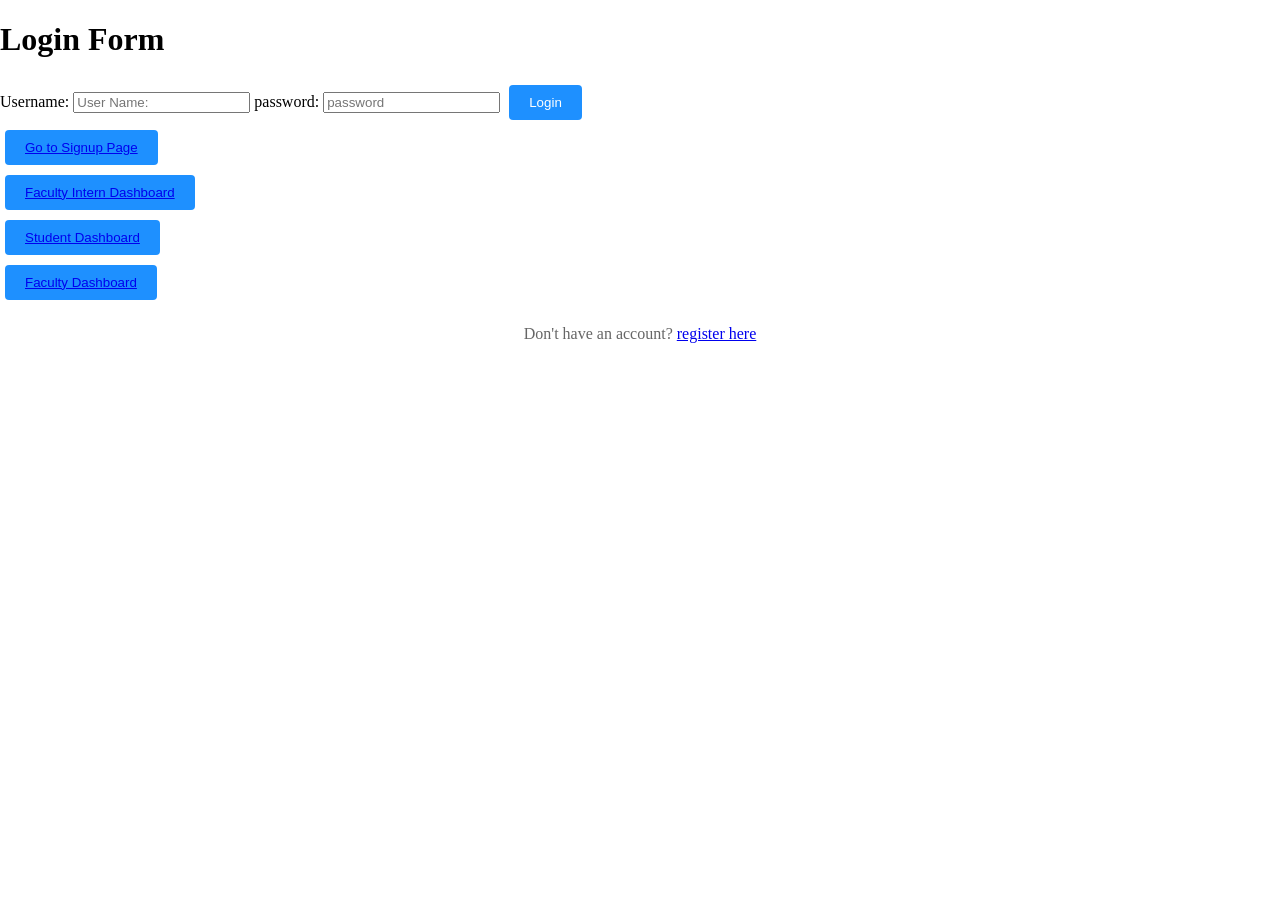
<file: index.html>
<!DOCTYPE html>
<html lang ="en">
    <head>
        <meta charset ="UTF-8">
        <meta name ="viewport" content ="width=device-width, initial-scale=1.0">
        <title>Login page</title>
        <link rel ="stylesheet" href="CSS/Style.css">
    </head>

    <body>
        <form  id= "loginForm" onsubmit="return validateLogin()">
            <h1>Login Form</h1>
            <div class ="input_dataconainer">
                <label for ="userName">Username:</label>
                <input type ="text" id ="userName" name="Username" 
                placeholder ="User Name:" 
                required
                minlength="2"
                maxlength="50"
                title="usename must contain only lrtters, numbers or underscores">

                <label for ="password">password:</label>
                <input type ="password" id ="password" name="password"
                 placeholder="password" required
                 minlength="8"
                 title="Password must be at least 8 characters long">

                <button type =Submit class="btn">Login</button><br>

                <button><a href="Signup.html">Go to Signup Page</a></button><br>
                <button><a href="FI_Dashboard.html">Faculty Intern Dashboard</a></button><br>
                <button><a href= "Student_Dashboard.html">Student Dashboard</a></button><br>
                <button><a href="Faculty_Dashboard.html">Faculty Dashboard</a></button><br>

                <p class ="msg"> 
                    Don't have an account?
                    <a href ="Signup.html">register here</a>
                </p>
            </div>
        </form>

        <script src="validateScript.js"></script>
    </body>
</html>
</file>
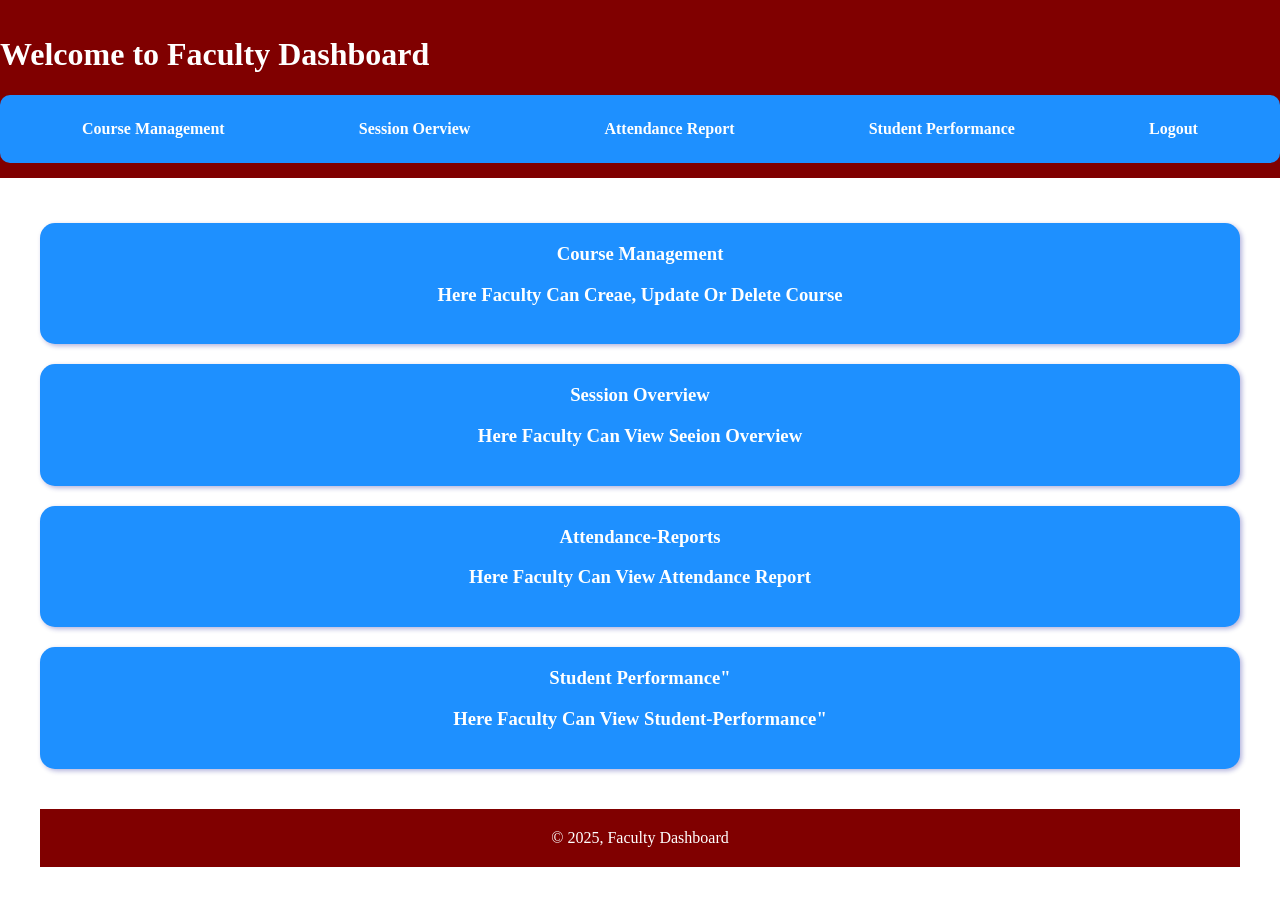
<file: Faculty_Dashboard.html>
<!DOCTYPE html>
<html lang ="en">
    <head>
        <meta charset ="UTF-8">
        <meta name ="viewport" content ="width=device-width, initial-scale=1.0">
        <title>Faculty Dashbord</title>
        <link rel ="stylesheet" href="CSS/Style.css">
    </head>
    <body>
        
        <header> 
            <h1>Welcome to Faculty Dashboard</h1>
            <nav>


            
                <a href ="#course-management">Course Management</a>
                <a href ="#session-overview">Session Oerview</a>
                <a href ="#attendance-reports">Attendance Report</a>
                <a href ="#stuent-performance">Student Performance</a>
                <a href ="Login.html">Logout</a>
            </nav>
        </header>
        <main>
            <section id ="course-management">
                <h3>course management<h3>
                <p>Here faculty can creae, update or delete course</p>
                <div class ="course_management-box"></div>
                </section>
            <section id ="session-overview">
                <h3>session overview<h3>
                <p>here Faculty can view seeion Overview</p>
                <div class="session-overview-box"></div>
            </section>

            <section id ="attendance-reports">
                <h3>attendance-reports<h3>
                <p>here Faculty can view attendance report</p>
                <div class="attendace-report-box"></div>
            </section>

            <section id ="student-performance">
                <h3>student performance"<h3>
                <p>Here Faculty can view student-performance"</p>
                <div class="student-performance-box"></div>
            </section>

            <footer>
                <p>&copy 2025, Faculty Dashboard<p>
            </footer>



    </body>
</html>
</file>
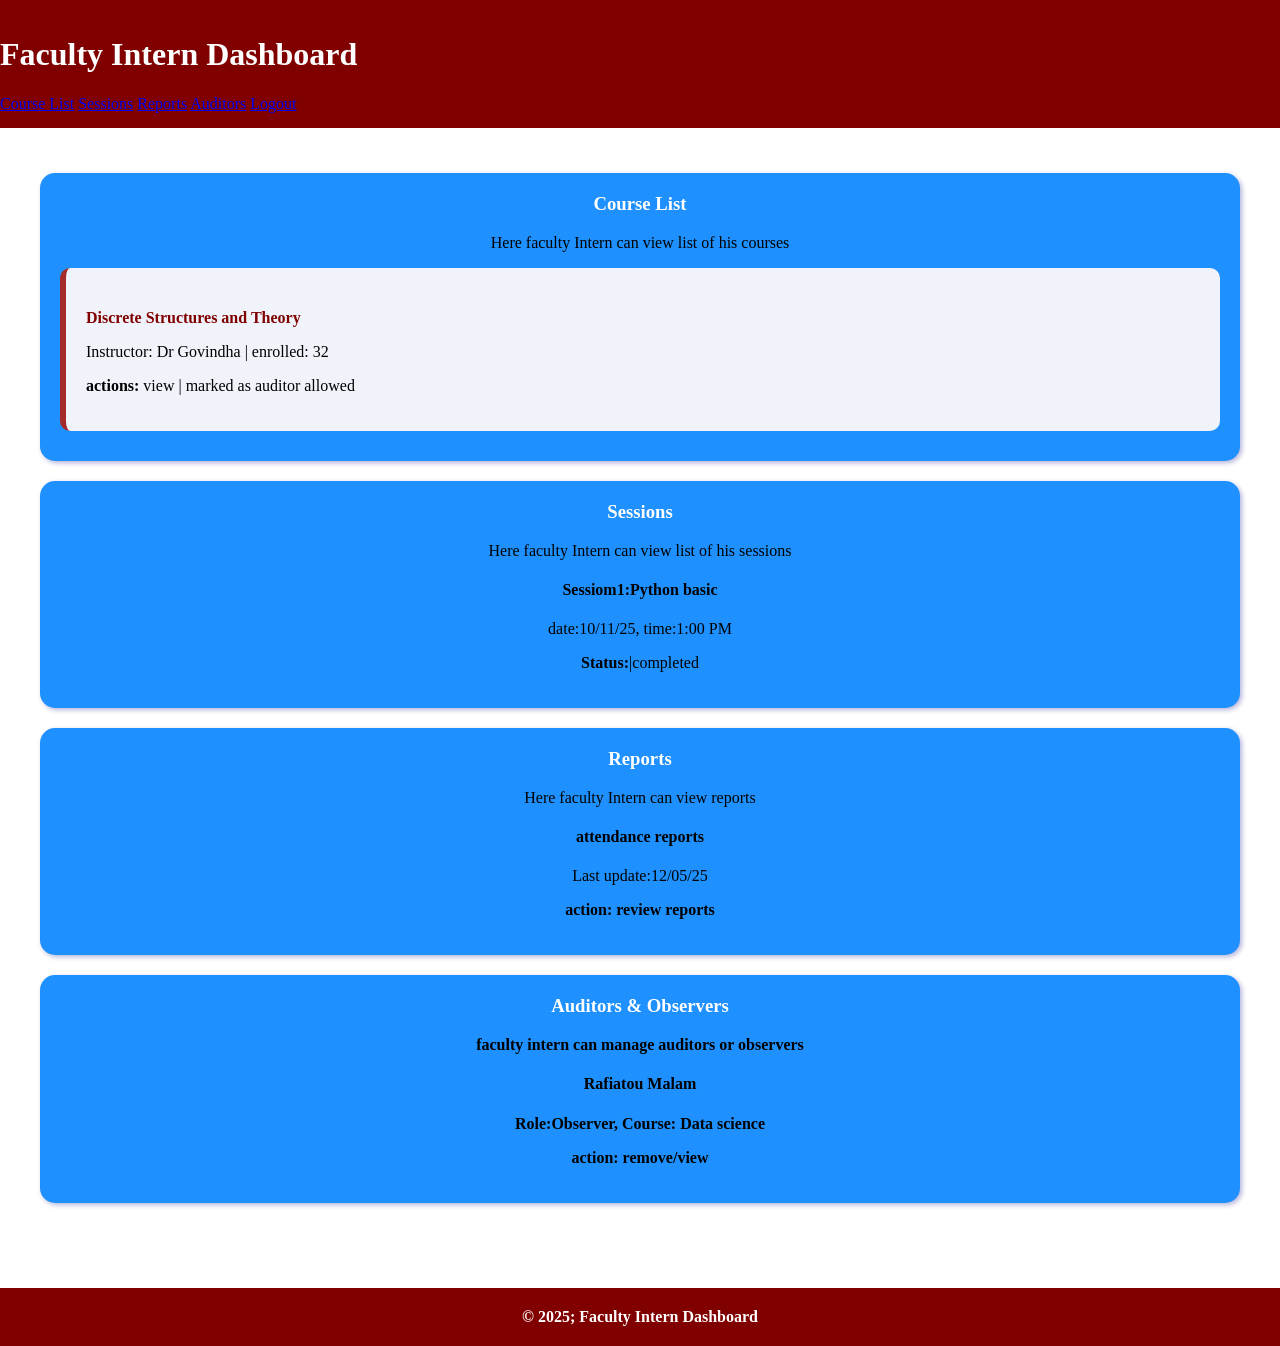
<file: FI_Dashboard.html>
<!DOCTYPE html>
<html lang ="en">
    <head>
        <meta charset ="UTF-8">
        <meta name ="viewport" content ="width=device-width, initial-scale=1.0">
        <title>Faculty intern Dashbord</title>
        <link rel ="stylesheet" href="CSS/Style.css">
    </head>
    <body>
        <header>
            <h1>Faculty Intern Dashboard</h1>
            <a href="#course-list">Course List</a>
            <a href="#sessions">Sessions</a>
            <a href="#reports">Reports</a>
            <a href="#auditors">Auditors</a>
            <a href="login.html">Logout</a>
        </header>

        <main>
            <section id="course-list">
            <h3>Course List</h3>
            <p>Here faculty Intern can view list of his courses</p>
            <div class ="course-list-box">
                <article class="course_card">
                <h4>Discrete Structures and Theory</h4>
                <p>Instructor: Dr Govindha | enrolled: 32</p>
                <p><strong>actions:</strong> view | marked as auditor allowed</p>
            </div>
            </section>

            <section id="sessions">
            <h3>Sessions</h3>
            <p>Here faculty Intern can view list of his sessions</p>
            <div class ="sessions-box">
            <article class="session_card">
            <h4>Sessiom1:Python basic</h4>
            <p>date:10/11/25, time:1:00 PM</p>
            <p><strong>Status:</strong>|completed</p>
            </article>
            </div>
            </section>


            <section id="reports">
            <h3>Reports</h3>
            <p>Here faculty Intern can view reports</p>
            <div class ="reports-box">
            <article>
            <h4>attendance reports</h4>
            <p>Last update:12/05/25</p>
            <p><strong>action:</stong> review reports</p>
            </article>
            </div>
            </section>

            <section id="auditors">
            <h3>Auditors & Observers</h3>
            <p>faculty intern can manage auditors or observers</p>
            <div class ="auditors-box">
            <article>
            <h4>Rafiatou Malam</h4>
            <p>Role:Observer, Course: Data science</p>
            <p><strong>action:</strong> remove/view</p>
            </article>
            </div>
            </section>
        </main>

        <footer>
                <p>&copy 2025; Faculty Intern Dashboard</p>
            </footer>


    </body>
    </html>
</file>
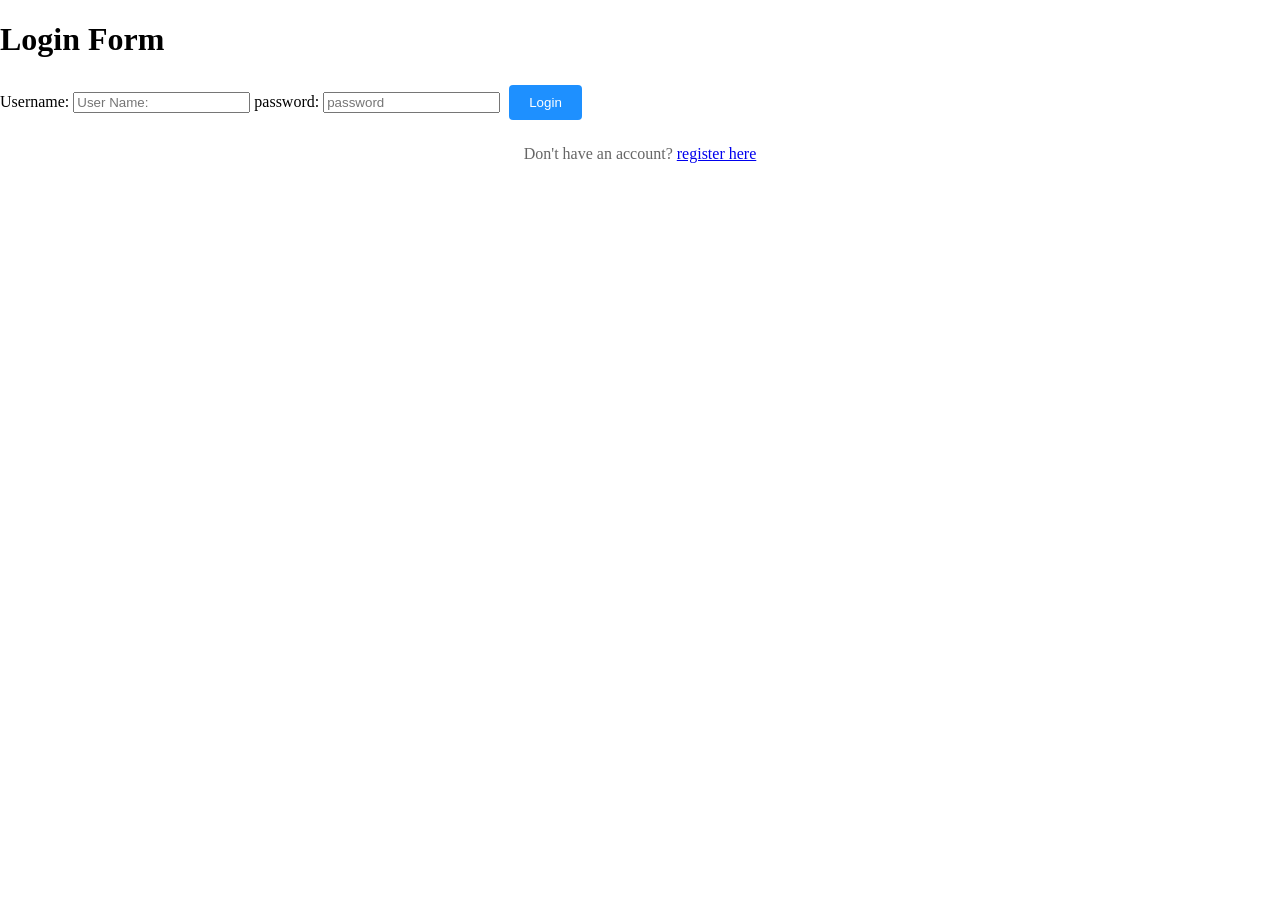
<file: Login.html>
<!DOCTYPE html>
<html lang ="en">
    <head>
        <meta charset ="UTF-8">
        <meta name ="viewport" content ="width=device-width, initial-scale=1.0">
        <title>Login page</title>
        <link rel ="stylesheet" href="CSS/Style.css">
    </head>

    <body>
        <form  id= "loginForm" onsubmit="return validateLogin()">
            <h1>Login Form</h1>
            <div class ="input_dataconainer">
                <label for ="userName">Username:</label>
                <input type ="text" id ="userName" name="Username" 
                placeholder ="User Name:" 
                required
                minlength="2"
                maxlength="50"
                title="usename must contain only lrtters, numbers or underscores">

                <label for ="password">password:</label>
                <input type ="password" id ="password" name="password"
                 placeholder="password" required
                 minlength="8"
                 title="Password must be at least 8 characters long">

                <button type =Submit class="btn">Login</button>
                <p class ="msg"> 
                    Don't have an account?
                    <a href ="Signup.html">register here</a>
                </p>
            </div>
        </form>

        <script src="validateScript.js"></script>
    </body>
</html>
</file>
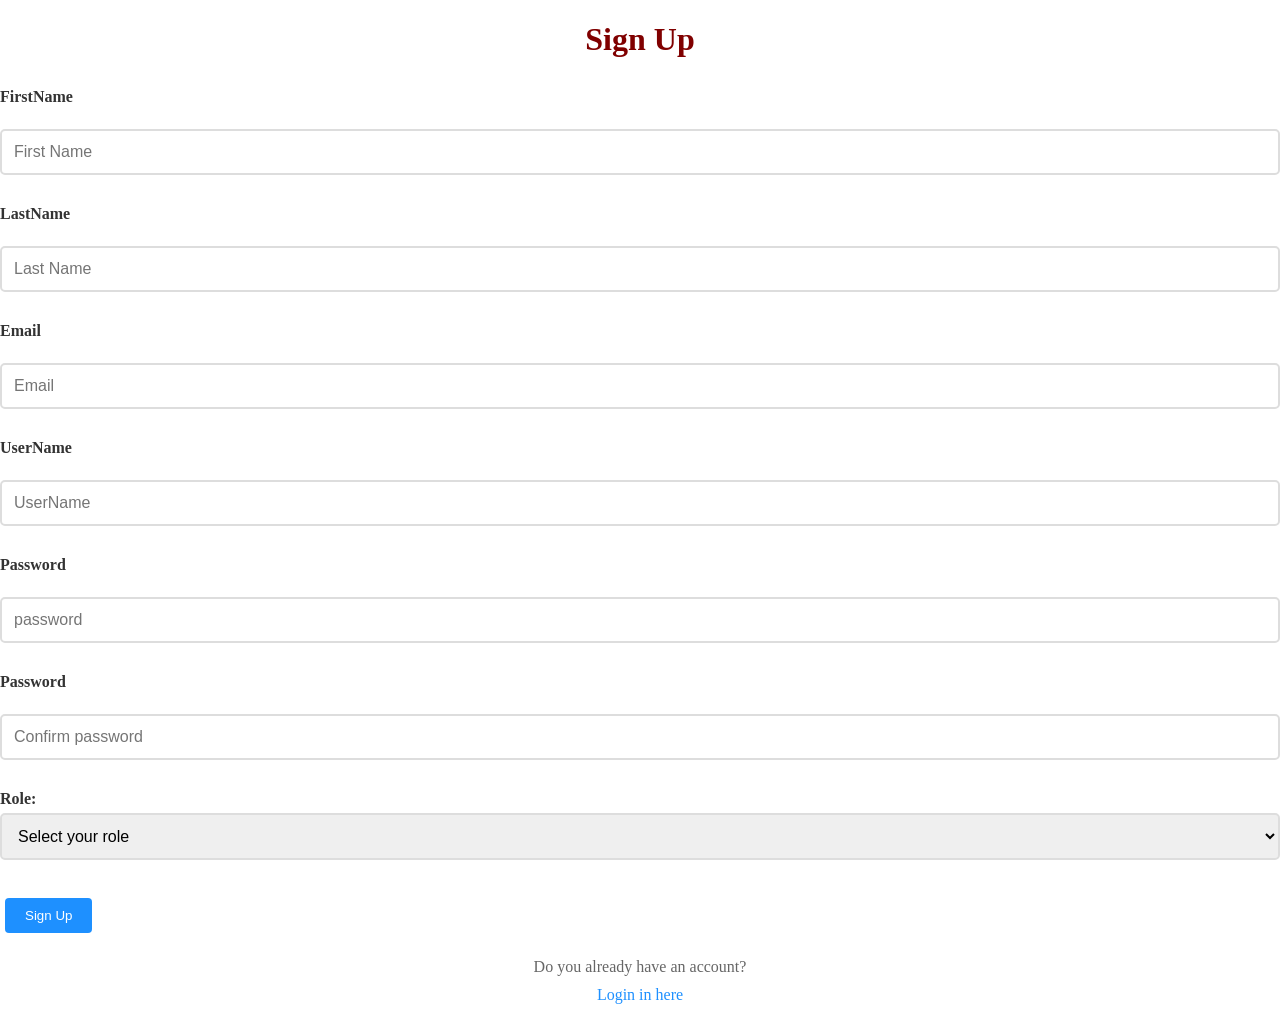
<file: Signup.html>
<!DOCTYPE  html>
    <html>
        <head>
            <meta charset ="UTF-8">
            <meta name ="viewport" content ="width=device-width,initial-scale=1.0">
            <title>Sign up</title>
            <link rel="stylesheet" href ="CSS/Style.css">

        </head>
        <body>
        <form id ="signupForm" onsubmit="return validateSignup()">
            <div class ="input_datacontainer">
                <h1>Sign Up</h1>

                <label for="firstName">FirstName</label><br>
                <input type ="text" id="firstName" name="firstName" placeholder="First Name" 
                required  pattern="[A-Za-z\s]+$" title="only letters are allowed"><br>

                <label for="lastName">LastName</label><br>
                <input type ="text" id="lastName" name="lastName"
                 placeholder="Last Name" required pattern="[A-Za-z\s]+$" title="only letters are allowed"><br>

                <label for="email">Email</label><br>
                <input type ="email" id="email" name="email" placeholder="Email" required><br>

                <label for="userName">UserName</label><br>
                <input type ="text" id="userName" name="userName"
                 placeholder="UserName" required
                 minlength="5" maxlength="30"
                 title="Uaername must be 4-5 characters long and include letters, numbers, and underscores"><br>

                <label for="password">Password</label><br>
                <input type ="password" id="password" name="password"
                minlength="8" 
                title="Password must be at least 8 characters long"
                placeholder="password" required><br>

                <label for="confirmpassword">Password</label><br>
                <input type ="password" id="confirmpassword" name="confirmpassword" placeholder="Confirm password" required><br>

                <label for="role">Role:</label>
                <select id="role" name="role" required>
                <option value ="">Select your role</option>
                <option value="faculty">Faculty</option>
                <option value ="faculty_intern">Faculty Intern</option>
                <option value ="student">Student</option>
                </select><br><br>

                <button type="submit">Sign Up</button>

                <p class =message>
                    Do you already have an account?
                    <a href="index.html">Login in here</a>
                </p>

            </div>
        </form>

        <script src="validateSignup.js"></script>
        

        

        </body>
    </html>
</file>
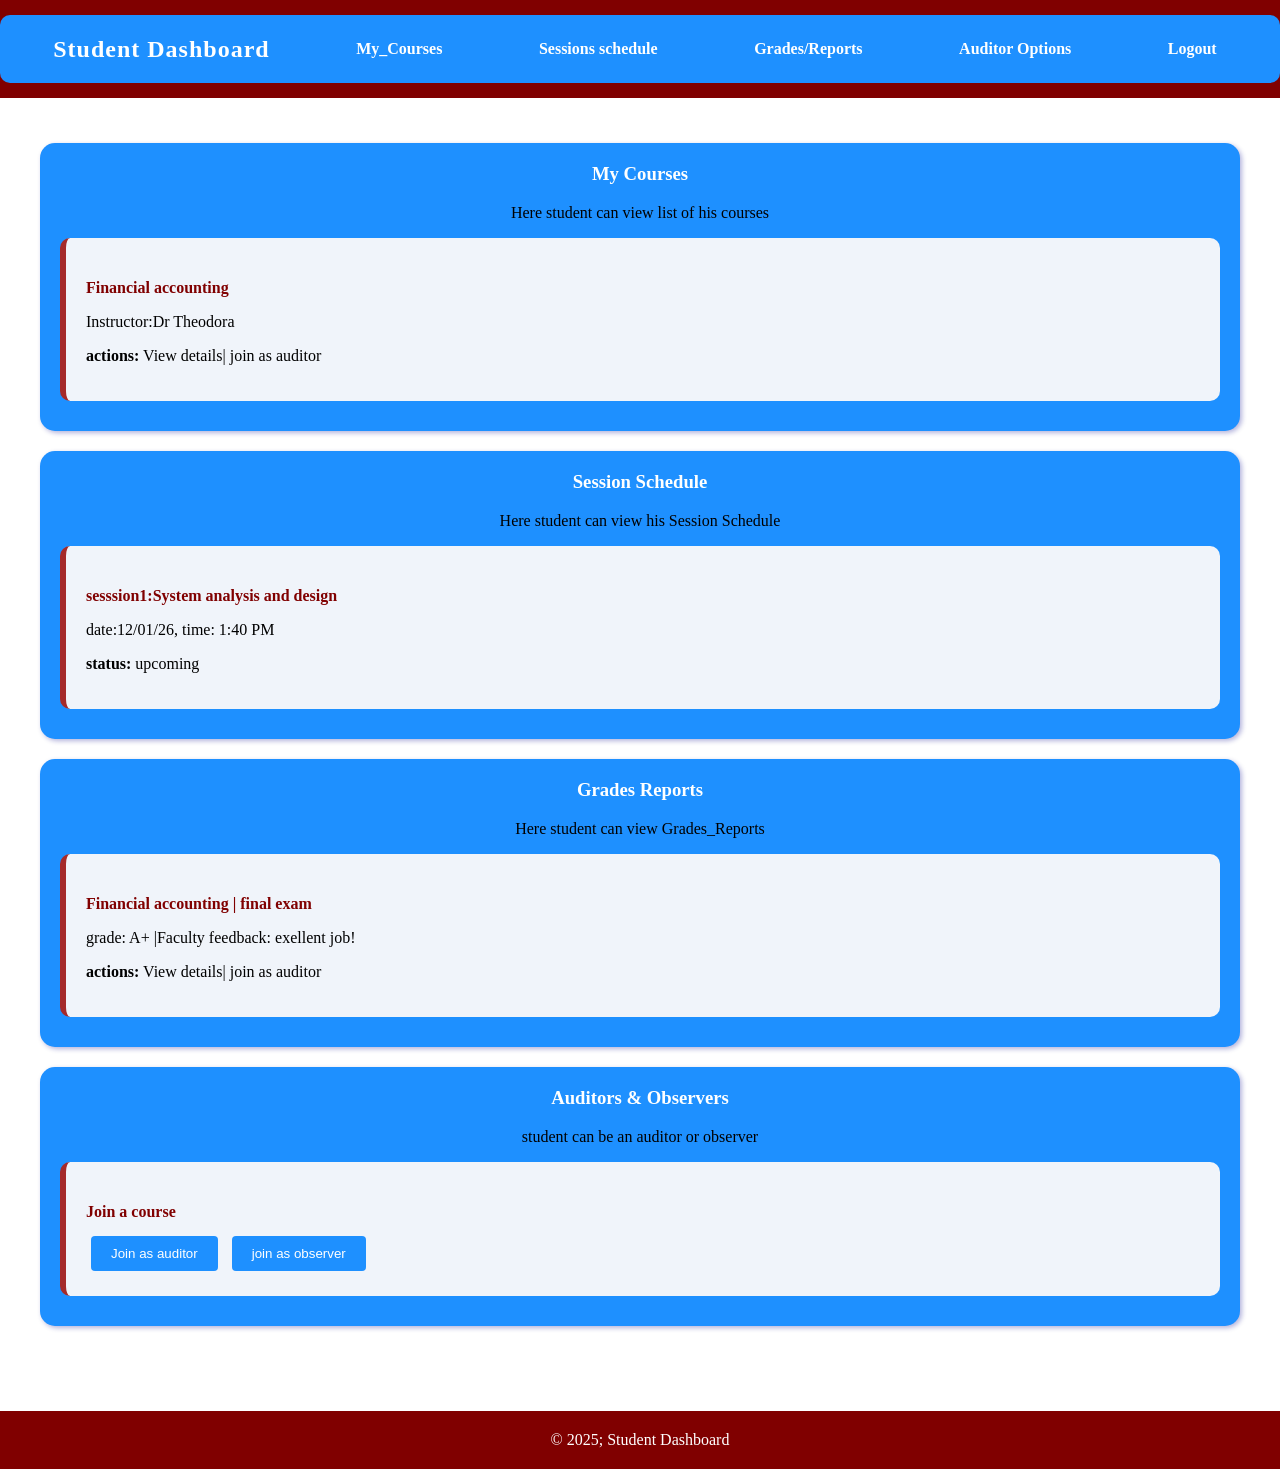
<file: Student_Dashboard.html>
<!DOCTYPE html>
<html lang ="en">
    <head>
        <meta charset ="UTF-8">
        <meta name ="viewport" content ="width=device-width, initial-scale=1.0">
        <title>Student Dashboard</title>
        <link rel ="stylesheet" href="CSS/Style.css">
    </head>
    <body>
        <header>
            <nav>
                <h1>Student Dashboard</h1>
                <a href="#My_Courses">My_Courses</a>
                <a href="#Session_Schedule">Sessions schedule</a>
                <a href="#Grades_Reports">Grades/Reports</a>
                <a href="audiors">Auditor Options</a>
                <a href="login.html">Logout</a>
            </nav>
        </header>

        <main>
            <section id="my_Courses">
            <h3>My Courses</h3>
            <p>Here student can view list of his courses</p>
            <div class ="my_Courses-box">
            <article class="course_card">
            <h4>Financial accounting</h4>
            <p>Instructor:Dr Theodora</p>
            <p><strong>actions:</strong> View details| join as auditor</p>
            </article>
            </div>
            </section>

            <section id="Session_Schedule">
            <h3>Session Schedule</h3>
            <p>Here student can view his Session Schedule</p>
            <div class ="Session_Schedule-box">
            <article class="sessions_card">
            <h4>sesssion1:System analysis and design </h4>
            <p>date:12/01/26, time: 1:40 PM</p>
            <p><strong>status:</strong> upcoming</p>
            </article>
            </div>
            </section>


            <section id="Grades_Reports">
            <h3>Grades Reports</h3>
            <p>Here student can view Grades_Reports</p>
            <div class ="Grades_Reports-box">
            <article class="Grades_Reports-card">
            <h4>Financial accounting  | final exam</h4>
            <p>grade: A+ |Faculty feedback: exellent job! </p>
            <p><strong>actions:</strong> View details| join as auditor</p>
            </article>
            </div>
            </section>

            <section id="auditors">
            <h3>auditors & observers</h3>
            <p>student can be an auditor or observer</p>
            <div class ="auditors-box">
            <article class="auditors_card">
            <h4>Join a course</h4>
            <button>Join as auditor</button>
            <button>join as observer</button>
            </article>
            </div>
            </section>
        </main>

        <footer>
                <p>&copy 2025; Student Dashboard</p>
        </footer>


    </body>
    </html>
</file>
<file: CSS/Style.css>
/* General Styles */
body {
    
    font-size: 16px;
    font-family: 'Times New Roman', Times, serif;
    margin: 0;
    padding: 0;
    min-height: 100vh;
}



.input_datacontainer h1 {
    text-align: center;
    color: maroon;
    margin-bottom: 30px;
}

.input_datacontainer label {
    display: block;
    margin: 15px 0 5px 0;
    font-weight: bold;
    color: #333;
}

.input_datacontainer input,
.input_datacontainer select {
    width: 100%;
    padding: 12px;
    margin-bottom: 15px;
    border: 2px solid #ddd;
    border-radius: 5px;
    font-size: 16px;
    box-sizing: border-box;
}

.input_datacontainer input:focus,
.input_datacontainer select:focus {
    border-color: DodgerBlue;
    outline: none;
}

.input_datacontainer .btn {
    width: 100%;
    padding: 12px;
    background-color: DodgerBlue;
    color: white;
    border: none;
    border-radius: 5px;
    font-size: 18px;
    cursor: pointer;
    margin: 20px 0;
}

.input_datacontainer .btn:hover {
    background-color: #1E90FF;
}

.input_datacontainer a {
    display: block;
    text-align: center;
    margin: 10px 0;
    color: DodgerBlue;
    text-decoration: none;
}

.input_datacontainer a:hover {
    text-decoration: underline;
    color: green;
}

.msg, .message {
    text-align: center;
    margin-top: 20px;
    color: #666;
}



/* Dashboard Styles */
header {
    background-color: maroon;
    color: white;
    padding: 15px 0;
}

nav {
    display: flex;
    background-color: DodgerBlue;
    text-align: center;
    padding: 15px;
    justify-content: space-around;
    border-radius: 10px;
    flex-wrap: wrap;
    align-items: center;
}

nav h1 {
    font-size: 24px;
    color: white;
    letter-spacing: 1px;
    margin: 0;
}

nav a {
    color: white;
    margin: 10px;
    font-weight: bold;
    text-decoration: none;
    transition: color 0.2s;
}

nav a:hover {
    text-decoration: underline;
    color: green;
}

main {
    padding: 25px;
    max-width: 1200px;
    margin: 0 auto;
}

section {
    background-color: DodgerBlue;
    text-align: center;
    padding: 20px;
    margin: 20px 0;
    border-radius: 15px;
    box-shadow: 2px 2px 5px rgba(0, 0, 139, 0.3);
}

section h3 {
    color: white;
    text-transform: capitalize;
    margin-top: 0;
}

/* Card Styles */
.course_card,
.sessions_card,
.reports_card,
.auditors_card,
.Grades_Reports-card {
    border-radius: 10px;
    background-color: #f0f4fa;
    padding: 20px;
    margin: 10px 0;
    border-left: 6px solid brown;
    text-align: left;
}

.course_card h4,
.sessions_card h4,
.reports_card h4,
.auditors_card h4,
.Grades_Reports-card h4 {
    color: maroon;
    margin-bottom: 10px;
}

/* Button Styles */
button {
    background-color: DodgerBlue;
    border: none;
    cursor: pointer;
    color: white;
    padding: 10px 20px;
    border-radius: 4px;
    margin: 5px;
    transition: background-color 0.3s;
}

button:hover {
    background-color: yellowgreen;
    font-weight: bold;
    color: black;
}

/* Footer */
footer {
    background-color: maroon;
    color: white;
    padding: 20px;
    text-align: center;
    margin-top: 40px;
}

footer p {
    margin: 0;
}

/* Responsive Design */
@media (max-width: 768px) {
    nav {
        flex-direction: column;
    }
    
    nav a {
        margin: 5px;
    }
    
    .input_datacontainer {
        margin: 20px;
        padding: 20px;
    }
    
    section {
        margin: 10px;
        padding: 15px;
    }
}


/* Modal Styles */
.modal {
    display: none;
    position: fixed;
    z-index: 1000;
    left: 0;
    top: 0;
    width: 100%;
    height: 100%;
    background-color: rgba(0,0,0,0.6);
    backdrop-filter: blur(5px);
    animation: fadeIn 0.3s ease-in-out;
}

.modal-content {
    background: linear-gradient(135deg, #667eea 0%, #764ba2 100%);
    margin: 8% auto;
    padding: 0;
    border-radius: 16px;
    width: 90%;
    max-width: 500px;
    box-shadow: 0 20px 40px rgba(0,0,0,0.3);
    overflow: hidden;
    animation: slideDown 0.3s ease-out;
}

.modal-content {
    background: linear-gradient(135deg, #667eea 0%, #764ba2 100%);
    margin: 5% auto;
    padding: 0;
    border-radius: 16px;
    width: 90%;
    max-width: 500px;
    max-height: 85vh; /* Limit height */
    overflow: hidden; /* Hide overflow from main container */
    box-shadow: 0 20px 40px rgba(0,0,0,0.3);
    animation: slideDown 0.3s ease-out;
    display: flex;
    flex-direction: column;
}

.modal-content h2 {
    background: rgba(255, 255, 255, 0.1);
    color: white;
    margin: 0;
    padding: 25px;
    text-align: center;
    font-size: 1.5em;
    font-weight: 600;
    backdrop-filter: blur(10px);
    border-bottom: 1px solid rgba(255, 255, 255, 0.2);
    flex-shrink: 0; /* Prevent header from shrinking */
}

#createCourseForm {
    background: white;
    padding: 30px;
    overflow-y: auto; /* Make form scrollable */
    flex-grow: 1; /* Take remaining space */
    max-height: calc(85vh - 140px); /* Calculate max height minus header and padding */
}

/* Improve scrollbar for the form */
#createCourseForm::-webkit-scrollbar {
    width: 6px;
}

#createCourseForm::-webkit-scrollbar-track {
    background: #f1f1f1;
    border-radius: 3px;
}

#createCourseForm::-webkit-scrollbar-thumb {
    background: #c1c1c1;
    border-radius: 3px;
}

#createCourseForm::-webkit-scrollbar-thumb:hover {
    background: #a8a8a8;
}

.form-group {
    margin-bottom: 20px;
    position: relative;
}

.form-group label {
    display: block;
    margin-bottom: 8px;
    font-weight: 600;
    color: #2d3748;
    font-size: 0.9em;
    text-transform: uppercase;
    letter-spacing: 0.5px;
}

.form-group input, 
.form-group textarea,
.form-group select {
    width: 100%;
    padding: 12px 15px;
    border: 2px solid #e2e8f0;
    border-radius: 10px;
    box-sizing: border-box;
    font-size: 14px;
    transition: all 0.3s ease;
    background: #f8fafc;
}

.form-group input:focus, 
.form-group textarea:focus,
.form-group select:focus {
    outline: none;
    border-color: #667eea;
    background: white;
    box-shadow: 0 0 0 3px rgba(102, 126, 234, 0.1);
    transform: translateY(-2px);
}

.form-group input:hover, 
.form-group textarea:hover,
.form-group select:hover {
    border-color: #cbd5e0;
}

.form-group textarea {
    height: 100px;
    resize: vertical;
    font-family: inherit;
}

.btn-primary {
    background: linear-gradient(135deg, #667eea 0%, #764ba2 100%);
    color: white;
    padding: 15px 30px;
    border: none;
    border-radius: 10px;
    cursor: pointer;
    font-size: 16px;
    font-weight: 600;
    width: 100%;
    transition: all 0.3s ease;
    text-transform: uppercase;
    letter-spacing: 1px;
    margin-top: 10px;
}

.btn-primary:hover {
    transform: translateY(-2px);
    box-shadow: 0 10px 20px rgba(102, 126, 234, 0.3);
}

.btn-primary:active {
    transform: translateY(0);
}

.btn-primary:disabled {
    background: #cbd5e0;
    cursor: not-allowed;
    transform: none;
    box-shadow: none;
}

#courseMessage {
    padding: 15px;
    border-radius: 10px;
    margin: 15px 0 0 0;
    text-align: center;
    font-weight: 500;
}

#courseMessage p {
    margin: 0;
    padding: 10px;
    border-radius: 8px;
}

/* Course Management Buttons */
.course_management-box button {
    margin: 8px;
    padding: 12px 24px;
    background: linear-gradient(135deg, #667eea 0%, #764ba2 100%);
    color: white;
    border: none;
    border-radius: 10px;
    cursor: pointer;
    font-weight: 600;
    transition: all 0.3s ease;
    box-shadow: 0 4px 15px rgba(102, 126, 234, 0.3);
}

.course_management-box button:hover {
    transform: translateY(-3px);
    box-shadow: 0 8px 25px rgba(102, 126, 234, 0.4);
}

.course_management-box button:active {
    transform: translateY(-1px);
}

/* Responsive Design */
@media (max-width: 768px) {
    .modal-content {
        margin: 10% auto;
        width: 95%;
    }
    
    #createCourseForm {
        padding: 20px;
    }
    
    .form-group input, 
    .form-group textarea,
    .form-group select {
        padding: 10px 12px;
    }
}

/* Loading animation */
.loading {
    display: inline-block;
    width: 20px;
    height: 20px;
    border: 3px solid #ffffff;
    border-radius: 50%;
    border-top-color: transparent;
    animation: spin 1s ease-in-out infinite;
}

@keyframes spin {
    to { transform: rotate(360deg); }
}

/* Existing Courses Styles */
.courses-list {
    display: grid;
    grid-template-columns: repeat(auto-fill, minmax(300px, 1fr));
    gap: 20px;
    margin-top: 20px;
}

.course-card {
    background: linear-gradient(135deg, #667eea 0%, #764ba2 100%);
    color: white;
    padding: 20px;
    border-radius: 12px;
    box-shadow: 0 8px 25px rgba(0,0,0,0.15);
    transition: transform 0.3s ease, box-shadow 0.3s ease;
    position: relative;
    overflow: hidden;
}

.course-card::before {
    content: '';
    position: absolute;
    top: 0;
    left: 0;
    right: 0;
    height: 4px;
    background: linear-gradient(90deg, #ff6b6b, #4ecdc4, #45b7d1);
}

.course-card:hover {
    transform: translateY(-5px);
    box-shadow: 0 15px 35px rgba(0,0,0,0.2);
}

.course-header {
    display: flex;
    justify-content: space-between;  /* ← Fix this line */
    align-items: flex-start;
    margin-bottom: 15px;
}

.course-code {
    font-size: 1.1em;
    font-weight: bold;
    background: rgba(255,255,255,0.2);
    padding: 4px 12px;
    border-radius: 20px;
    backdrop-filter: blur(10px);
}

.course-name {
    font-size: 1.3em;
    font-weight: 600;
    margin-bottom: 10px;
    line-height: 1.3;
}

.course-description {
    font-size: 0.9em;
    opacity: 0.9;
    margin-bottom: 15px;
    line-height: 1.4;
}

.course-details {
    display: grid;
    grid-template-columns: 1fr 1fr;
    gap: 10px;
    font-size: 0.85em;
    opacity: 0.8;
}

.course-detail-item {
    display: flex;
    align-items: center;
    gap: 5px;
}

.course-actions {
    margin-top: 15px;
    display: flex;
    gap: 10px;
}

.btn-small {
    padding: 8px 16px;
    border: none;
    border-radius: 6px;
    font-size: 0.8em;
    font-weight: 600;
    cursor: pointer;
    transition: all 0.3s ease;
    flex: 1;
}

.btn-view {
    background: rgba(255,255,255,0.2);
    color: white;
    backdrop-filter: blur(10px);
}

.btn-view:hover {
    background: rgba(255,255,255,0.3);
}

.btn-manage {
    background: #ff6b6b;
    color: white;
}

.btn-manage:hover {
    background: #ff5252;
}

.empty-state {
    text-align: center;
    padding: 40px;
    background: #f8f9fa;
    border-radius: 12px;
    color: #6c757d;
}

.empty-state h4 {
    color: #495057;
    margin-bottom: 10px;
}
</file>
